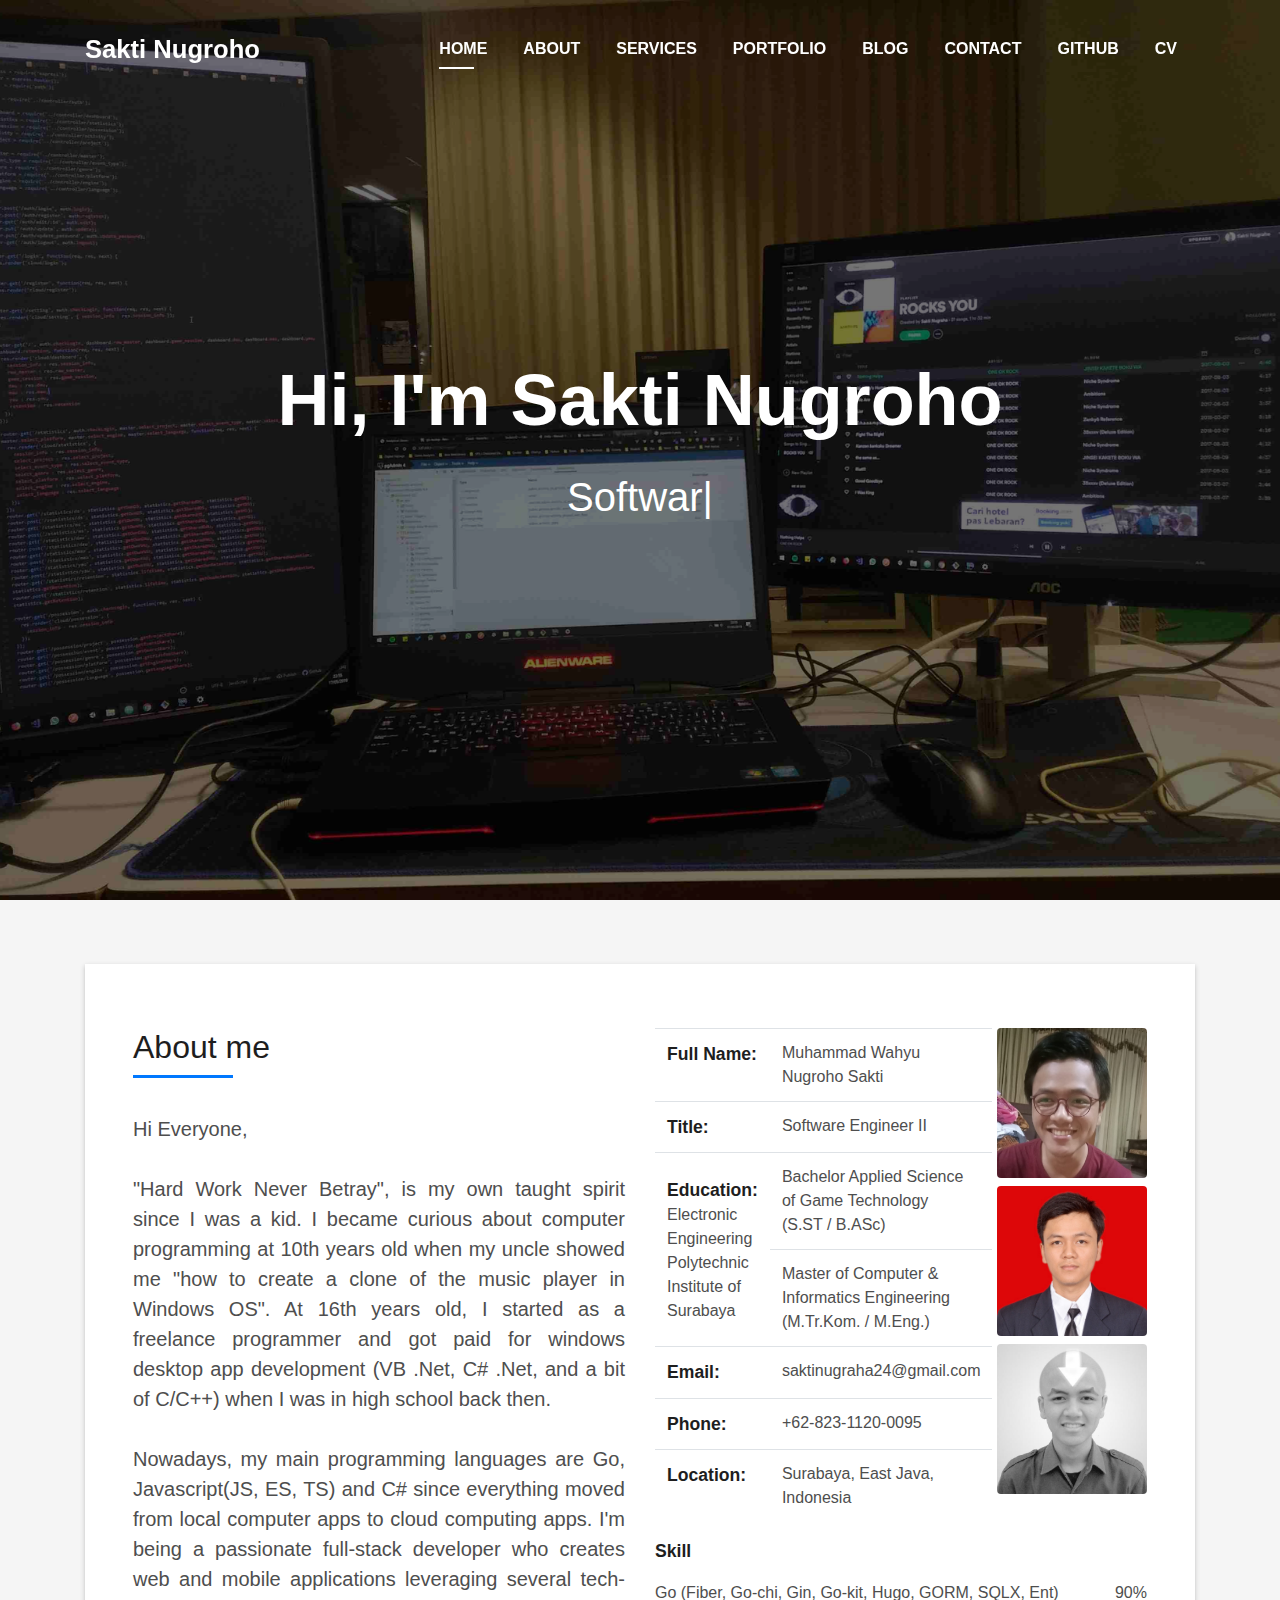
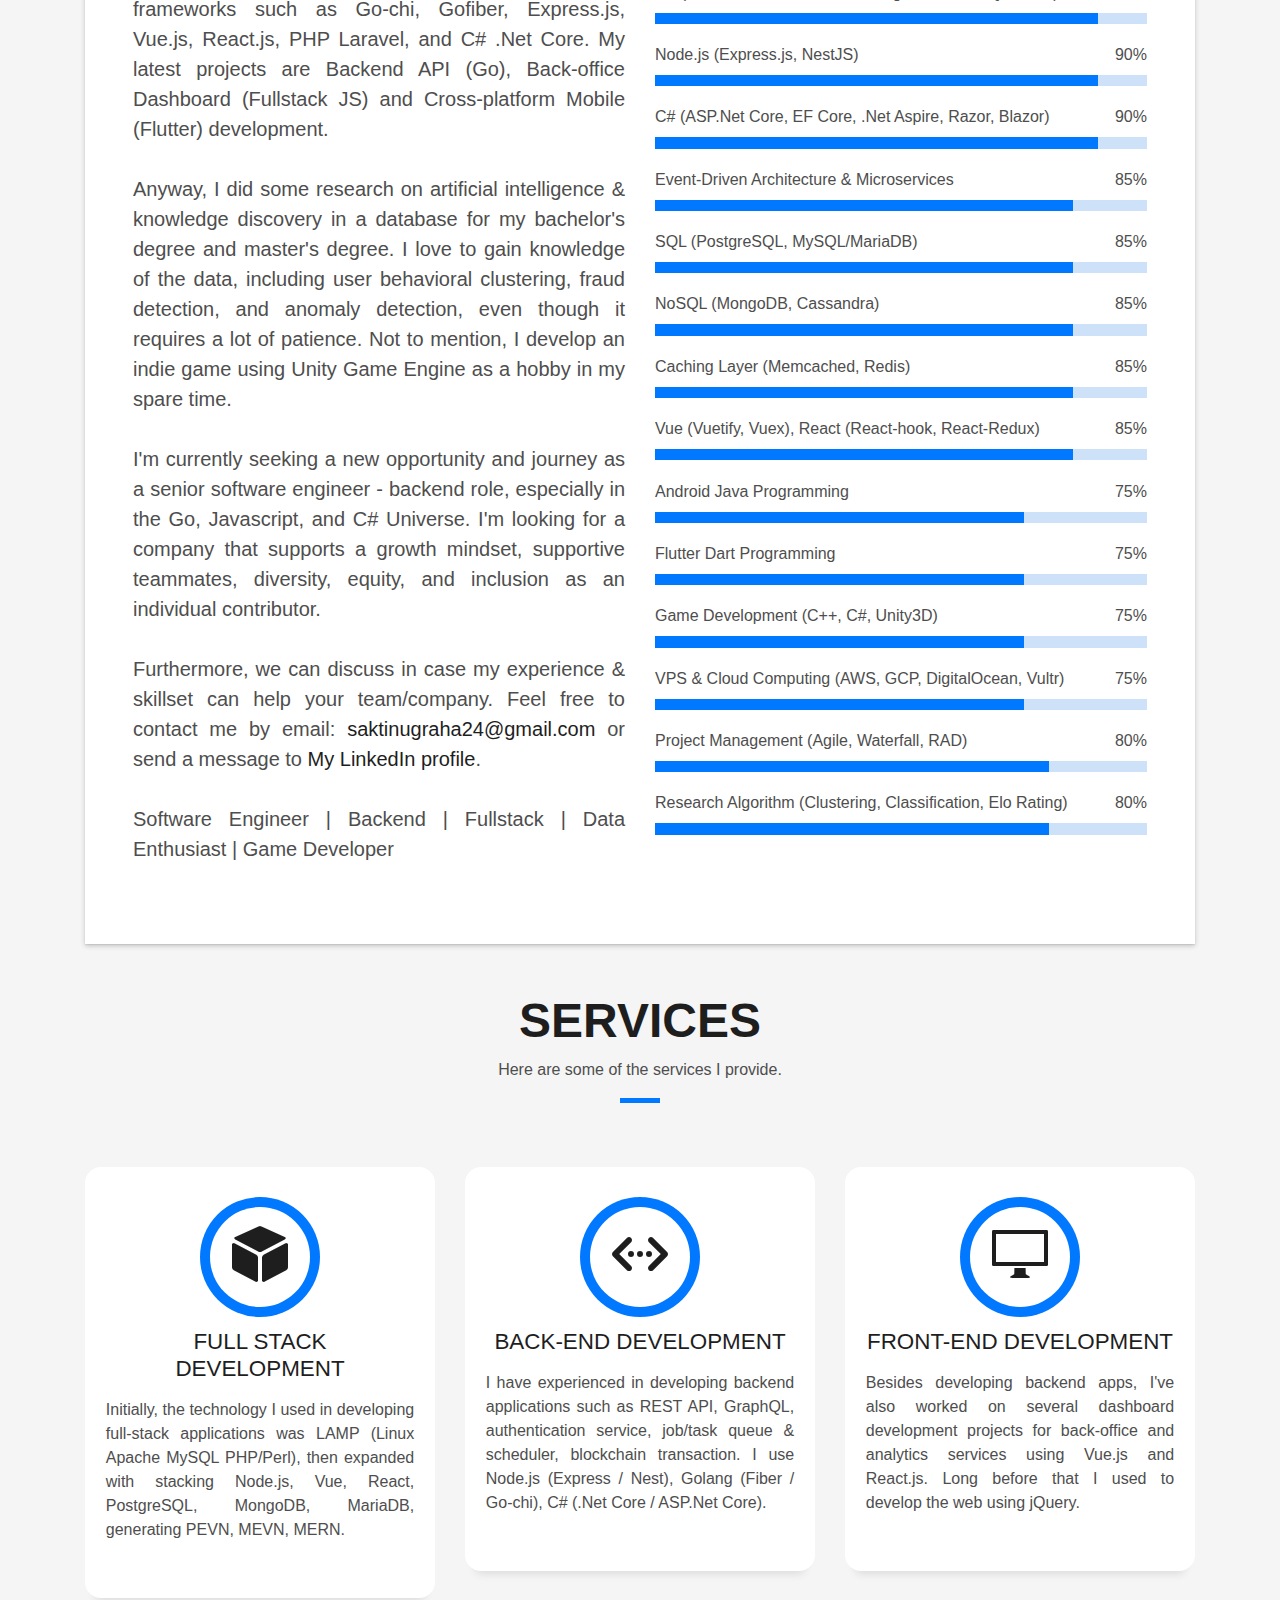
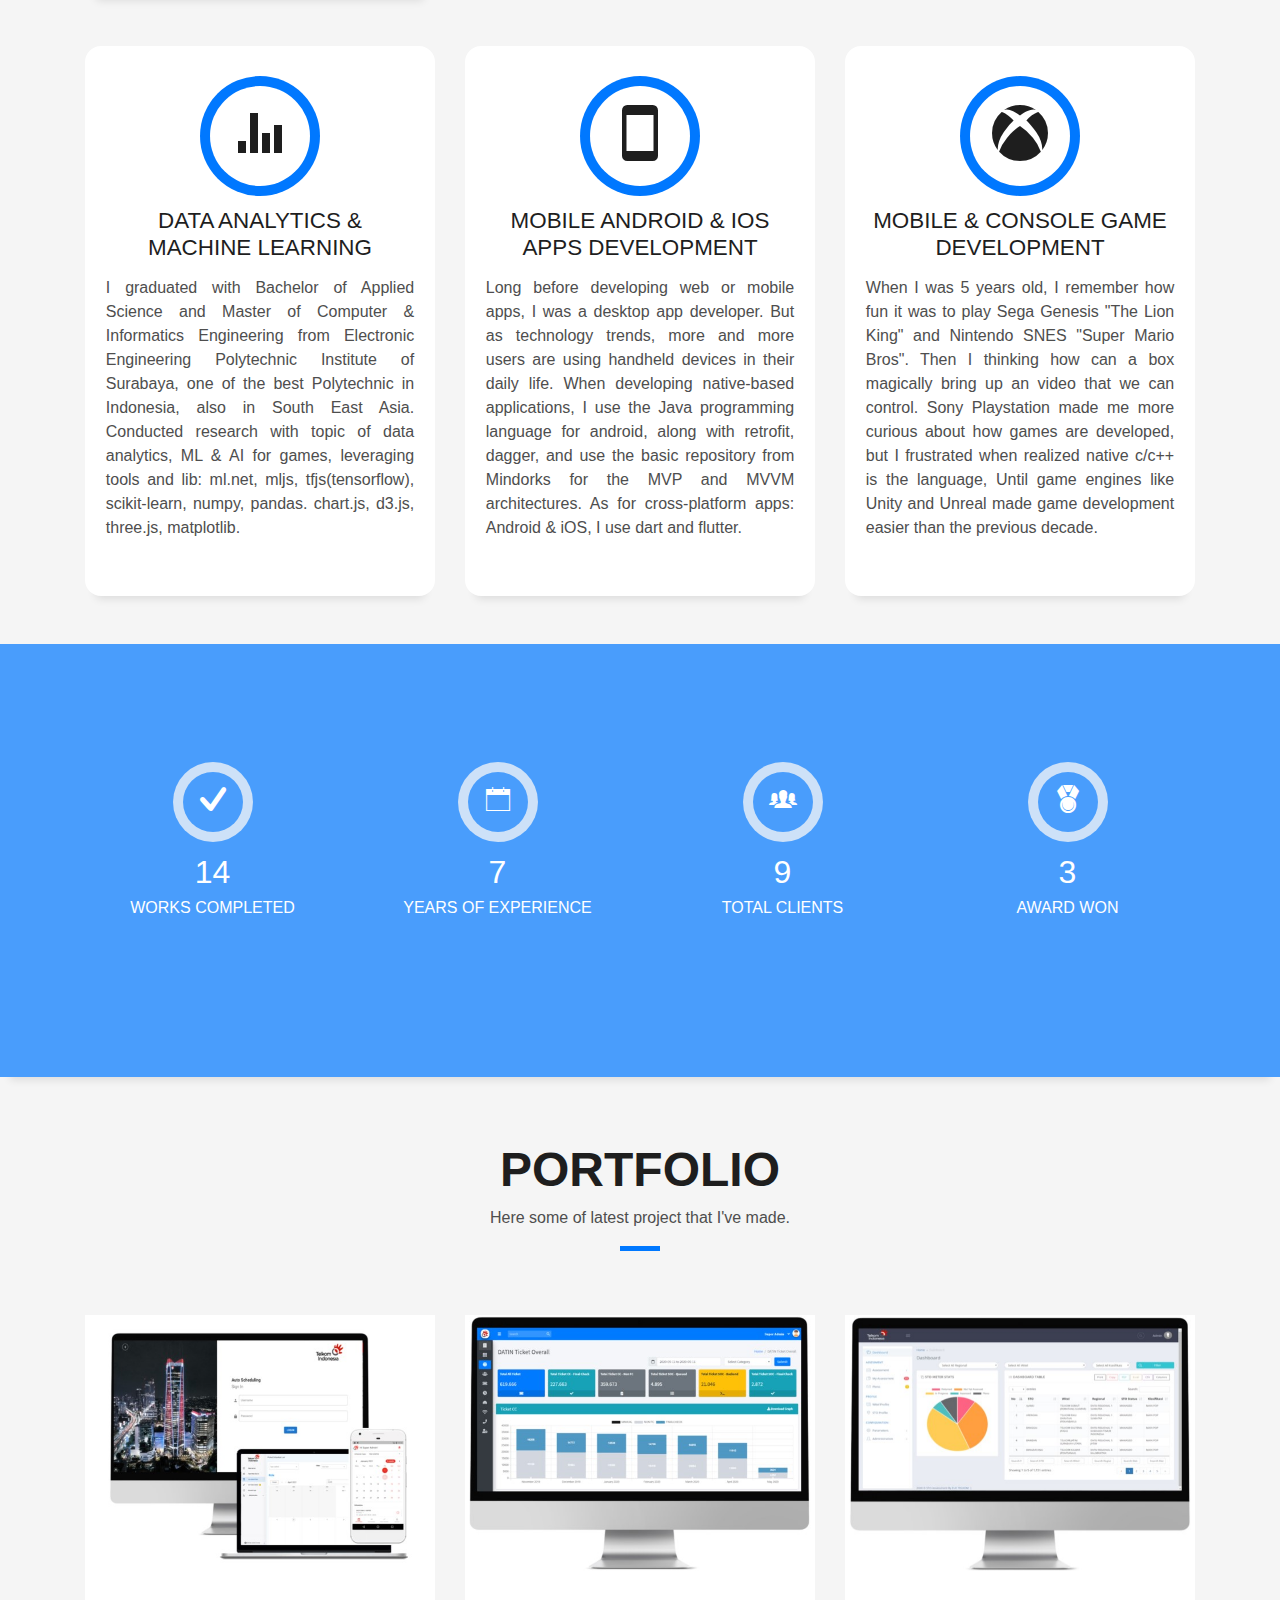
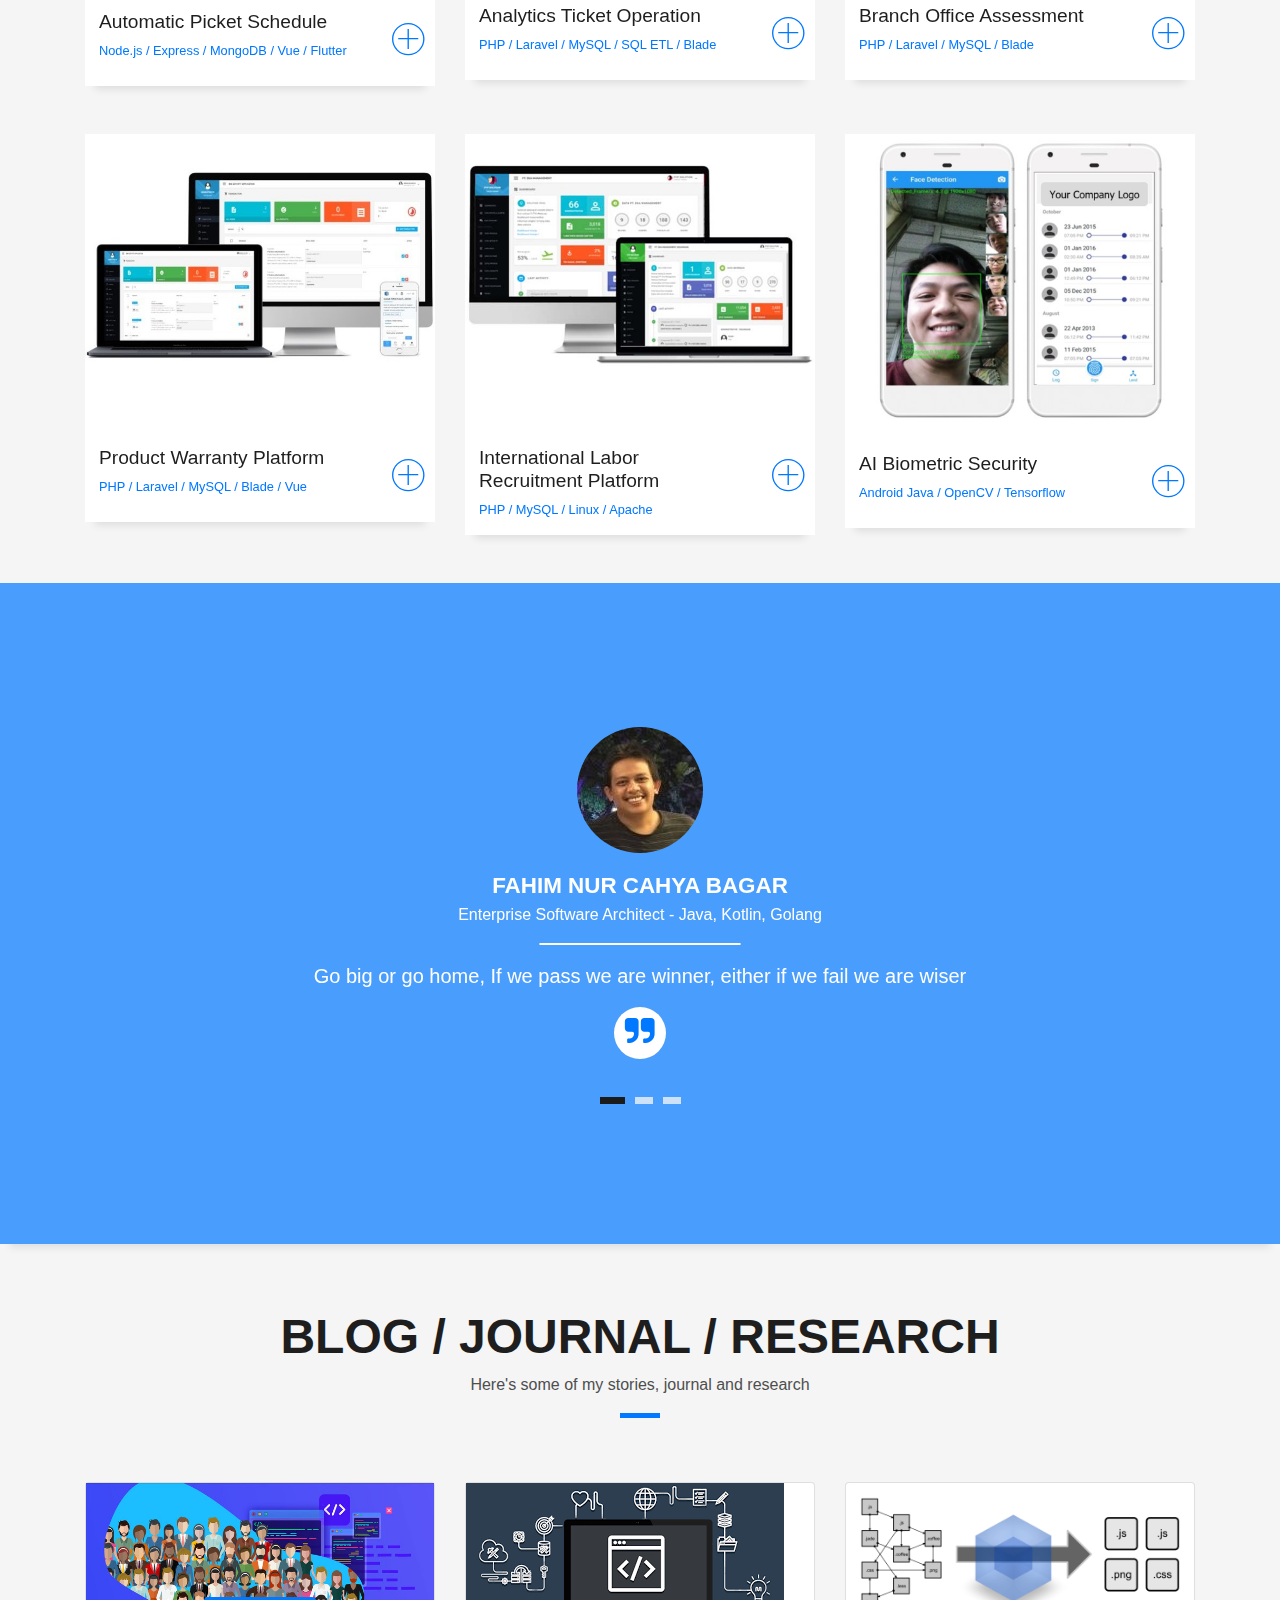
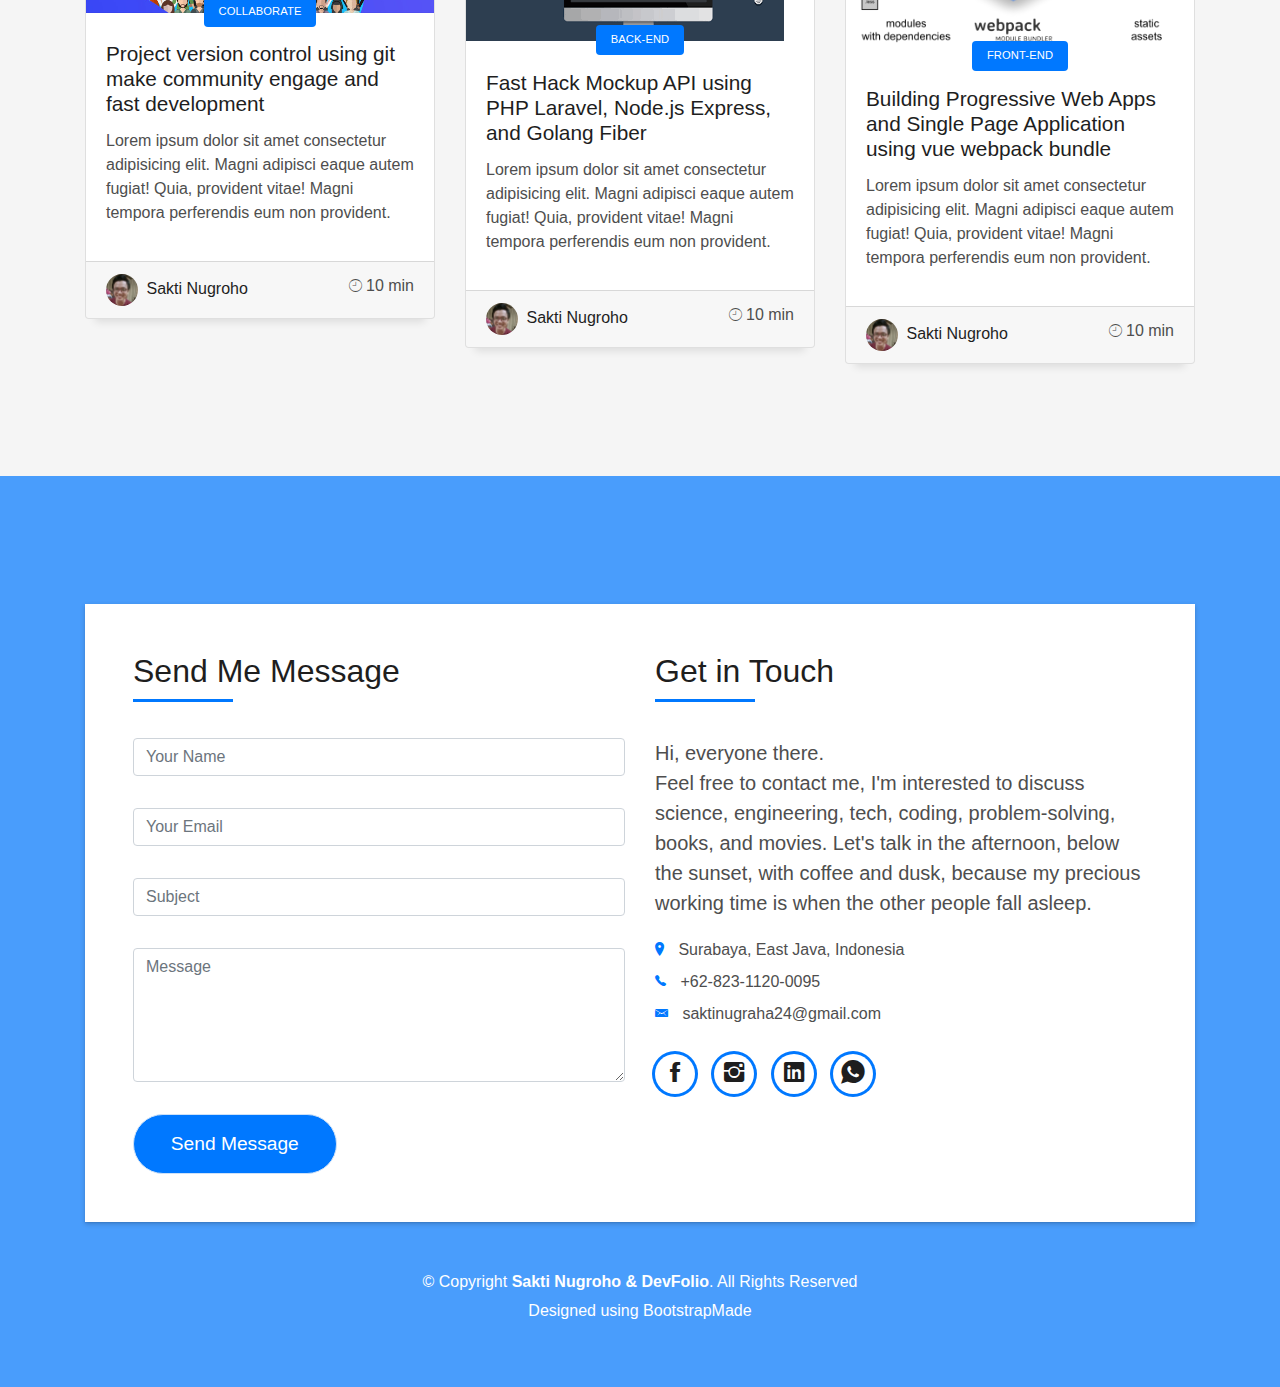
<file: index.html>
<!DOCTYPE html>
<html lang="en">

<head>
  <meta charset="utf-8">
  <title>Muhammad Wahyu Nugroho Sakti</title>
  <meta content="width=device-width, initial-scale=1.0" name="viewport">
  <meta content="Muhammad Wahyu Nugroho Sakti,Sakti Nugroho,Profile,Curriculum Vitae,Portofolio" name="keywords">
  <meta content="Never stop learning,digging,crawling knowledge. hardwork never betray. Save the word until we made better world" name="description">
  <!-- Favicons -->
  <link href="img/favicon.png" rel="icon">
  <link href="img/favicon.png" rel="apple-touch-icon">
  <!-- Bootstrap CSS File -->
  <link href="lib/bootstrap/css/bootstrap.min.css" rel="stylesheet">
  <!-- Libraries CSS Files -->
  <link href="lib/font-awesome/css/font-awesome.min.css" rel="stylesheet">
  <link href="lib/animate/animate.min.css" rel="stylesheet">
  <link href="lib/ionicons/css/ionicons.min.css" rel="stylesheet">
  <link href="lib/owlcarousel/assets/owl.carousel.min.css" rel="stylesheet">
  <link href="lib/lightbox/css/lightbox.min.css" rel="stylesheet">
  <!-- Main Stylesheet File -->
  <link href="css/style.css" rel="stylesheet">
</head>

<body id="page-top">
  <!--/ Nav Star /-->
  <nav class="navbar navbar-b navbar-trans navbar-expand-md fixed-top" id="mainNav">
    <div class="container">
      <a class="navbar-brand js-scroll" href="#page-top">Sakti Nugroho</a>
      <button class="navbar-toggler collapsed" type="button" data-toggle="collapse" data-target="#navbarDefault" aria-controls="navbarDefault" aria-expanded="false" aria-label="Toggle navigation">
        <span></span>
        <span></span>
        <span></span>
      </button>
      <div class="navbar-collapse collapse justify-content-end" id="navbarDefault">
        <ul class="navbar-nav">
          <li class="nav-item">
            <a class="nav-link js-scroll active" href="#home">Home</a>
          </li>
          <li class="nav-item">
            <a class="nav-link js-scroll" href="#about">About</a>
          </li>
          <li class="nav-item">
            <a class="nav-link js-scroll" href="#service">Services</a>
          </li>
          <li class="nav-item">
            <a class="nav-link js-scroll" href="#portfolio">Portfolio</a>
          </li>
          <li class="nav-item">
            <a class="nav-link js-scroll" href="#blog">Blog</a>
          </li>
          <li class="nav-item">
            <a class="nav-link js-scroll" href="#contact">Contact</a>
          </li>
          <li class="nav-item">
            <a class="nav-link js-scroll" href="https://github.com/saktinugraha" target="_blank">GitHub</a>
          </li>
          <li class="nav-item">
            <a class="nav-link js-scroll" href="https://drive.google.com/drive/folders/1RzkgdK1TswT7SZYrfWYEQBtYtw1bDt1o?usp=sharing" target="_blank">CV</a>
          </li>
        </ul>
      </div>
    </div>
  </nav>
  <!--/ Nav End /-->

  <!--/ Intro Skew Star /-->
  <div id="home" class="intro route bg-image" style="background-image: url(img/intro-bg.jpg)">
    <div class="overlay-itro"></div>
    <div class="intro-content display-table">
      <div class="table-cell">
        <div class="container">
          <!--<p class="display-6 color-d">Hello, world!</p>-->
          <h1 class="intro-title mb-4">Hi, I'm Sakti Nugroho</h1>
          <p class="intro-subtitle"><span class="text-slider-items">Software Engineer,Back-end Developer,Full Stack Developer,Front-end Developer,Game Developer,Data Scientist,Future CEO</span><strong class="text-slider"></strong></p>
          <!-- <p class="pt-3"><a class="btn btn-primary btn js-scroll px-4" href="#about" role="button">Learn More</a></p> -->
        </div>
      </div>
    </div>
  </div>
  <!--/ Intro Skew End /-->

  <section id="about" class="about-mf sect-pt4 route">
    <div class="container">
      <div class="row">
        <div class="col-sm-12">
          <div class="box-shadow-full">
            <div class="row">
              <div class="col-md-6">
                <div class="about-me pt-4 pt-md-0">
                  <div class="title-box-2">
                    <h5 class="title-left">
                      About me
                    </h5>
                  </div>
                  <p class="lead" style="text-align: justify;">
                    Hi Everyone,
                    <br><br>"Hard Work Never Betray", is my own taught spirit since I was a kid. 
                    I became curious about computer programming at 10th years old when my uncle showed me "how to create a clone of the music player in Windows OS". 
                    At 16th years old, I started as a freelance programmer and got paid for windows desktop app development (VB .Net, C# .Net, and a bit of C/C++) when I was in high school back then.
                    <br><br> Nowadays, my main programming languages are Go, Javascript(JS, ES, TS) and C# since everything moved from local computer apps to cloud computing apps. 
                    I'm being a passionate full-stack developer who creates web and mobile applications leveraging several tech-frameworks such as Go-chi, Gofiber, Express.js, Vue.js, React.js, PHP Laravel, and C# .Net Core. 
                    My latest projects are Backend API (Go), Back-office Dashboard (Fullstack JS) and Cross-platform Mobile (Flutter) development. 
                    <br><br>Anyway, I did some research on artificial intelligence & knowledge discovery in a database for my bachelor's degree and master's degree. 
                    I love to gain knowledge of the data, including user behavioral clustering, fraud detection, and anomaly detection, even though it requires a lot of patience. 
                    Not to mention, I develop an indie game using Unity Game Engine as a hobby in my spare time.
                    <br><br> I'm currently seeking a new opportunity and journey as a senior software engineer - backend role, especially in the Go, Javascript, and C# Universe. 
                    I'm looking for a company that supports a growth mindset, supportive teammates, diversity, equity, and inclusion as an individual contributor.
                    <br><br> Furthermore, we can discuss in case my experience & skillset can help your team/company. 
                    Feel free to contact me by email: <a href= "mailto: saktinugraha24@gmail.com">saktinugraha24@gmail.com</a> 
                    or send a message to <a href="https://www.linkedin.com/in/muhammad-wahyu-nugroho-sakti/">My LinkedIn profile</a>.
                    <br><br> Software Engineer | Backend | Fullstack | Data Enthusiast | Game Developer
                  </p>
                </div>
              </div>
              <div class="col-md-6">
                <div class="row">
                  <div class="col-sm-6 col-md-7">
                    <div class="about-info">
                      <table class="table">
                        <tr>
                          <td><span class="title-s">Full Name: </span></td>
                          <td><span>Muhammad Wahyu Nugroho Sakti</span></td>
                        </tr>
                        <tr>
                          <td><span class="title-s">Title: </span></td>
                          <td><span>Software Engineer II</span></td>
                        </tr>
                        <tr>
                          <td rowspan="2" style="vertical-align:middle;">
                            <span class="title-s">Education: </span>
                            <span>Electronic Engineering Polytechnic Institute of Surabaya</span>
                          </td>
                          <td><span>Bachelor Applied Science of Game Technology <br> (S.ST / B.ASc)</span></td>
                        </tr>
                        <tr>
                          <td><span>Master of Computer & Informatics Engineering <br> (M.Tr.Kom. / M.Eng.)</span></td>
                        </tr>
                        <tr>
                          <td><span class="title-s">Email: </span></td>
                          <td><span>saktinugraha24@gmail.com</span></td>
                        </tr>
                        <tr>
                          <td><span class="title-s">Phone: </span></td>
                          <td><span>+62-823-1120-0095</span></td>
                        </tr>
                        <tr>
                          <td><span class="title-s">Location: </span></td>
                          <td><span>Surabaya, East Java, Indonesia</span></td>
                        </tr>
                      </table>
                    </div>
                  </div>
                  <div class="col-sm-6 col-md-5">
                    <div class="about-img">
                      <img src="img/profile.jpg" class="img-fluid rounded b-shadow-a mb-2" alt="" style="float: right; max-width: 80%;">
                    </div>
                    <div class="about-img">
                      <img src="img/profile2.jpeg" class="img-fluid rounded b-shadow-a mb-2" alt="" style="float: right; max-width: 80%;">
                    </div>
                    <div class="about-img">
                      <img src="img/profile3.jpeg" class="img-fluid rounded b-shadow-a" alt="" style="float: right; max-width: 80%;">
                    </div>
                  </div>
                </div>
                <div class="skill-mf">
                  <p class="title-s">Skill</p>
                  <span>Go (Fiber,  Go-chi, Gin, Go-kit, Hugo, GORM, SQLX, Ent)</span> <span class="pull-right">90%</span>
                  <div class="progress">
                    <div class="progress-bar" role="progressbar" style="width: 90%;" aria-valuenow="90" aria-valuemin="0" aria-valuemax="100"></div>
                  </div>
                  <span>Node.js (Express.js, NestJS)</span> <span class="pull-right">90%</span>
                  <div class="progress">
                    <div class="progress-bar" role="progressbar" style="width: 90%;" aria-valuenow="90" aria-valuemin="0" aria-valuemax="100"></div>
                  </div>
                  <span>C# (ASP.Net Core, EF Core, .Net Aspire, Razor, Blazor)</span> <span class="pull-right">90%</span>
                  <div class="progress">
                    <div class="progress-bar" role="progressbar" style="width: 90%;" aria-valuenow="90" aria-valuemin="0" aria-valuemax="100"></div>
                  </div>
                  <span>Event-Driven Architecture & Microservices</span> <span class="pull-right">85%</span>
                  <div class="progress">
                    <div class="progress-bar" role="progressbar" style="width: 85%;" aria-valuenow="85" aria-valuemin="0" aria-valuemax="100"></div>
                  </div>
                  <span>SQL (PostgreSQL, MySQL/MariaDB)</span> <span class="pull-right">85%</span>
                  <div class="progress">
                    <div class="progress-bar" role="progressbar" style="width: 85%" aria-valuenow="85" aria-valuemin="0" aria-valuemax="100"></div>
                  </div>
                  <span>NoSQL (MongoDB, Cassandra)</span> <span class="pull-right">85%</span>
                  <div class="progress">
                    <div class="progress-bar" role="progressbar" style="width: 85%" aria-valuenow="85" aria-valuemin="0" aria-valuemax="100"></div>
                  </div>
                  <span>Caching Layer (Memcached, Redis)</span> <span class="pull-right">85%</span>
                  <div class="progress">
                    <div class="progress-bar" role="progressbar" style="width: 85%" aria-valuenow="85" aria-valuemin="0" aria-valuemax="100"></div>
                  </div>
                  <span>Vue (Vuetify, Vuex), React (React-hook, React-Redux)</span> <span class="pull-right">85%</span>
                  <div class="progress">
                    <div class="progress-bar" role="progressbar" style="width: 85%;" aria-valuenow="85" aria-valuemin="0" aria-valuemax="100"></div>
                  </div>
                  <span>Android Java Programming</span> <span class="pull-right">75%</span>
                  <div class="progress">
                    <div class="progress-bar" role="progressbar" style="width: 75%" aria-valuenow="75" aria-valuemin="0" aria-valuemax="100"></div>
                  </div>
                  <span>Flutter Dart Programming</span> <span class="pull-right">75%</span>
                  <div class="progress">
                    <div class="progress-bar" role="progressbar" style="width: 75%" aria-valuenow="75" aria-valuemin="0" aria-valuemax="100"></div>
                  </div>
                  <span>Game Development (C++, C#, Unity3D)</span> <span class="pull-right">75%</span>
                  <div class="progress">
                    <div class="progress-bar" role="progressbar" style="width: 75%" aria-valuenow="75" aria-valuemin="0" aria-valuemax="100"></div>
                  </div>
                  <span>VPS & Cloud Computing (AWS, GCP, DigitalOcean, Vultr)</span> <span class="pull-right">75%</span>
                  <div class="progress">
                    <div class="progress-bar" role="progressbar" style="width: 75%" aria-valuenow="75" aria-valuemin="0" aria-valuemax="100"></div>
                  </div>
                  <span>Project Management (Agile, Waterfall, RAD)</span> <span class="pull-right">80%</span>
                  <div class="progress">
                    <div class="progress-bar" role="progressbar" style="width: 80%" aria-valuenow="80" aria-valuemin="0" aria-valuemax="100"></div>
                  </div>
                  <span>Research Algorithm (Clustering, Classification, Elo Rating)</span> <span class="pull-right">80%</span>
                  <div class="progress">
                    <div class="progress-bar" role="progressbar" style="width: 80%" aria-valuenow="80" aria-valuemin="0" aria-valuemax="100"></div>
                  </div>
                </div>
              </div>

            </div>
          </div>
        </div>
      </div>
    </div>
  </section>

  <!--/ Section Services Star /-->
  <section id="service" class="services-mf route">
    <div class="container">
      <div class="row">
        <div class="col-sm-12">
          <div class="title-box text-center">
            <h3 class="title-a">
              Services
            </h3>
            <p class="subtitle-a">
              Here are some of the services I provide.
            </p>
            <div class="line-mf"></div>
          </div>
        </div>
      </div>
      <div class="row">
        <div class="col-md-4">
          <div class="service-box">
            <div class="service-ico">
              <span class="ico-circle"><i class="ion-cube"></i></span>
            </div>
            <div class="service-content">
              <h2 class="s-title">Full Stack Development</h2>
              <p class="s-description text-justify">
                Initially, the technology I used in developing full-stack applications was LAMP (Linux Apache MySQL PHP/Perl), then expanded with stacking Node.js, Vue, React, PostgreSQL, MongoDB, MariaDB, generating PEVN, MEVN, MERN.
              </p>
            </div>
          </div>
        </div>
        <div class="col-md-4">
          <div class="service-box">
            <div class="service-ico">
              <span class="ico-circle"><i class="ion-code-working"></i></span>
            </div>
            <div class="service-content">
              <h2 class="s-title">Back-end Development</h2>
              <p class="s-description text-justify">
                I have experienced in developing backend applications such as REST API, GraphQL, authentication service, job/task queue & scheduler, blockchain transaction. I use Node.js (Express / Nest), Golang (Fiber / Go-chi), C# (.Net Core / ASP.Net Core).
              </p>
            </div>
          </div>
        </div>
        <div class="col-md-4">
          <div class="service-box">
            <div class="service-ico">
              <span class="ico-circle"><i class="ion-monitor"></i></span>
            </div>
            <div class="service-content">
              <h2 class="s-title">Front-end Development</h2>
              <p class="s-description text-justify">
                Besides developing backend apps, I've also worked on several dashboard development projects for back-office and analytics services using Vue.js and React.js. Long before that I used to develop the web using jQuery.
              </p>
            </div>
          </div>
        </div>
        <div class="col-md-4">
          <div class="service-box">
            <div class="service-ico">
              <span class="ico-circle"><i class="ion-stats-bars"></i></span>
            </div>
            <div class="service-content">
              <h2 class="s-title">Data Analytics & Machine Learning</h2>
              <p class="s-description text-justify">
                I graduated with Bachelor of Applied Science and Master of Computer & Informatics Engineering from Electronic Engineering Polytechnic Institute of Surabaya, one of the best Polytechnic in Indonesia, also in South East Asia.
                Conducted research with topic of data analytics, ML & AI for games, leveraging tools and lib: ml.net, mljs, tfjs(tensorflow), scikit-learn, numpy, pandas. chart.js, d3.js, three.js, matplotlib.
              </p>
            </div>
          </div>
        </div>
        <div class="col-md-4">
          <div class="service-box">
            <div class="service-ico">
              <span class="ico-circle"><i class="ion-android-phone-portrait"></i></span>
            </div>
            <div class="service-content">
              <h2 class="s-title">Mobile Android & iOS Apps Development</h2>
              <p class="s-description text-justify">
                Long before developing web or mobile apps, I was a desktop app developer. But as technology trends, more and more users are using handheld devices in their daily life. When developing native-based applications, I use the Java programming language for
                android, along with retrofit, dagger, and use the basic repository from Mindorks for the MVP and MVVM architectures. As for cross-platform apps: Android & iOS, I use dart and flutter.
              </p>
            </div>
          </div>
        </div>
        <div class="col-md-4">
          <div class="service-box">
            <div class="service-ico">
              <span class="ico-circle"><i class="ion-xbox"></i></span>
            </div>
            <div class="service-content">
              <h2 class="s-title">Mobile & Console Game Development</h2>
              <p class="s-description text-justify">
                When I was 5 years old, I remember how fun it was to play Sega Genesis "The Lion King" and Nintendo SNES "Super Mario Bros". Then I thinking how can a box magically bring up an video that we can control. Sony Playstation made me more curious about how
                games are developed, but I frustrated when realized native c/c++ is the language, Until game engines like Unity and Unreal made game development easier than the previous decade.
              </p>
            </div>
          </div>
        </div>
      </div>
    </div>
  </section>
  <!--/ Section Services End /-->

  <div class="section-counter paralax-mf bg-image" style="background-image: url(img/counter-bg.jpg)">
    <div class="overlay-mf"></div>
    <div class="container">
      <div class="row">
        <div class="col-sm-3 col-lg-3">
          <div class="counter-box">
            <div class="counter-ico">
              <span class="ico-circle"><i class="ion-checkmark-round"></i></span>
            </div>
            <div class="counter-num">
              <p class="counter">14</p>
              <span class="counter-text">WORKS COMPLETED</span>
            </div>
          </div>
        </div>
        <div class="col-sm-3 col-lg-3">
          <div class="counter-box pt-4 pt-md-0">
            <div class="counter-ico">
              <span class="ico-circle"><i class="ion-ios-calendar-outline"></i></span>
            </div>
            <div class="counter-num">
              <p class="counter">7</p>
              <span class="counter-text">YEARS OF EXPERIENCE</span>
            </div>
          </div>
        </div>
        <div class="col-sm-3 col-lg-3">
          <div class="counter-box pt-4 pt-md-0">
            <div class="counter-ico">
              <span class="ico-circle"><i class="ion-ios-people"></i></span>
            </div>
            <div class="counter-num">
              <p class="counter">9</p>
              <span class="counter-text">TOTAL CLIENTS</span>
            </div>
          </div>
        </div>
        <div class="col-sm-3 col-lg-3">
          <div class="counter-box pt-4 pt-md-0">
            <div class="counter-ico">
              <span class="ico-circle"><i class="ion-ribbon-a"></i></span>
            </div>
            <div class="counter-num">
              <p class="counter">3</p>
              <span class="counter-text">AWARD WON</span>
            </div>
          </div>
        </div>
      </div>
    </div>
  </div>

  <!--/ Section Portfolio Star /-->
  <section id="portfolio" class="portfolio-mf sect-pt4 route">
    <div class="container">
      <div class="row">
        <div class="col-sm-12">
          <div class="title-box text-center">
            <h3 class="title-a">
              Portfolio
            </h3>
            <p class="subtitle-a">
              Here some of latest project that I've made.
            </p>
            <div class="line-mf"></div>
          </div>
        </div>
      </div>
      <div class="row">
        <div class="col-md-4">
          <div class="work-box">
            <a href="img/work-1.jpg" data-lightbox="gallery-mf">
              <div class="work-img">
                <img src="img/work-1.jpg" alt="" class="img-fluid">
              </div>
              <div class="work-content">
                <div class="row">
                  <div class="col-sm-10">
                    <h2 class="w-title">Automatic Picket Schedule</h2>
                    <div class="w-more">
                      <span class="w-ctegory">Node.js / Express / MongoDB / Vue / Flutter</span>
                    </div>
                  </div>
                  <div class="col-sm-2">
                    <div class="w-like">
                      <span class="ion-ios-plus-outline"></span>
                    </div>
                  </div>
                </div>
              </div>
            </a>
          </div>
        </div>
        <div class="col-md-4">
          <div class="work-box">
            <a href="img/work-2.jpg" data-lightbox="gallery-mf">
              <div class="work-img">
                <img src="img/work-2.jpg" alt="" class="img-fluid">
              </div>
              <div class="work-content">
                <div class="row">
                  <div class="col-sm-10">
                    <h2 class="w-title">Analytics Ticket Operation</h2>
                    <div class="w-more">
                      <span class="w-ctegory">PHP / Laravel / MySQL / SQL ETL / Blade</span>
                    </div>
                  </div>
                  <div class="col-sm-2">
                    <div class="w-like">
                      <span class="ion-ios-plus-outline"></span>
                    </div>
                  </div>
                </div>
              </div>
            </a>
          </div>
        </div>
        <div class="col-md-4">
          <div class="work-box">
            <a href="img/work-3.jpg" data-lightbox="gallery-mf">
              <div class="work-img">
                <img src="img/work-3.jpg" alt="" class="img-fluid">
              </div>
              <div class="work-content">
                <div class="row">
                  <div class="col-sm-10">
                    <h2 class="w-title">Branch Office Assessment</h2>
                    <div class="w-more">
                      <span class="w-ctegory">PHP / Laravel / MySQL / Blade</span>
                    </div>
                  </div>
                  <div class="col-sm-2">
                    <div class="w-like">
                      <span class="ion-ios-plus-outline"></span>
                    </div>
                  </div>
                </div>
              </div>
            </a>
          </div>
        </div>
        <div class="col-md-4">
          <div class="work-box">
            <a href="img/work-4.jpg" data-lightbox="gallery-mf">
              <div class="work-img">
                <img src="img/work-4.jpg" alt="" class="img-fluid">
              </div>
              <div class="work-content">
                <div class="row">
                  <div class="col-sm-10">
                    <h2 class="w-title">Product Warranty Platform</h2>
                    <div class="w-more">
                      <span class="w-ctegory">PHP / Laravel / MySQL / Blade / Vue</span>
                    </div>
                  </div>
                  <div class="col-sm-2">
                    <div class="w-like">
                      <span class="ion-ios-plus-outline"></span>
                    </div>
                  </div>
                </div>
              </div>
            </a>
          </div>
        </div>
        <div class="col-md-4">
          <div class="work-box">
            <a href="img/work-5.jpg" data-lightbox="gallery-mf">
              <div class="work-img">
                <img src="img/work-5.jpg" alt="" class="img-fluid">
              </div>
              <div class="work-content">
                <div class="row">
                  <div class="col-sm-8">
                    <h2 class="w-title">International Labor Recruitment Platform</h2>
                    <div class="w-more">
                      <span class="w-ctegory">PHP / MySQL / Linux / Apache</span>
                    </div>
                  </div>
                  <div class="col-sm-4">
                    <div class="w-like">
                      <span class="ion-ios-plus-outline"></span>
                    </div>
                  </div>
                </div>
              </div>
            </a>
          </div>
        </div>
        <div class="col-md-4">
          <div class="work-box">
            <a href="img/work-6.jpg" data-lightbox="gallery-mf">
              <div class="work-img">
                <img src="img/work-6.jpg" alt="" class="img-fluid">
              </div>
              <div class="work-content">
                <div class="row">
                  <div class="col-sm-8">
                    <h2 class="w-title">AI Biometric Security</h2>
                    <div class="w-more">
                      <span class="w-ctegory">Android Java / OpenCV / Tensorflow </span>
                    </div>
                  </div>
                  <div class="col-sm-4">
                    <div class="w-like">
                      <span class="ion-ios-plus-outline"></span>
                    </div>
                  </div>
                </div>
              </div>
            </a>
          </div>
        </div>

      </div>
    </div>
  </section>
  <!--/ Section Portfolio End /-->

  <!--/ Section Testimonials Star /-->
  <div class="testimonials paralax-mf bg-image" style="background-image: url(img/overlay-bg.jpg)">
    <div class="overlay-mf"></div>
    <div class="container">
      <div class="row">
        <div class="col-md-12">
          <div id="testimonial-mf" class="owl-carousel owl-theme">
            <div class="testimonial-box">
              <div class="author-test">
                <img src="img/profile-1-fahim-bagar.jpg" alt="" class="rounded-circle b-shadow-a">
                <span class="author" style="margin-bottom:0px;">Fahim Nur Cahya Bagar</span>
                <span>Enterprise Software Architect - Java, Kotlin, Golang</span>
                <hr style="width: 200px; border: 1.5px solid white; border-radius:5px;">
              </div>
              <div class="content-test">
                <p class="description lead">
                  Go big or go home, If we pass we are winner, either if we fail we are wiser
                </p>
                <span class="comit"><i class="fa fa-quote-right"></i></span>
              </div>
            </div>
            <div class="testimonial-box">
              <div class="author-test">
                <img src="img/profile-2-bayu-satrian.jpg" alt="" class="rounded-circle b-shadow-a">
                <span class="author">Bayu Dwiyan Satria</span>
                <span>DevOps Orchestrator - Kubernetes, Docker, CI/CD</span>
                <hr style="width: 200px; border: 1.5px solid white; border-radius:5px;">
              </div>
              <div class="content-test">
                <p class="description lead">
                  kubectl delete deploy -n kube-system --all :D
                </p>
                <span class="comit"><i class="fa fa-quote-right"></i></span>
              </div>
            </div>
            <div class="testimonial-box">
              <div class="author-test">
                <img src="img/profile-3-aji-ainul.jpg" alt="" class="rounded-circle b-shadow-a">
                <span class="author">Aji Ainul Hakim</span>
                <span>Full-stack Web Developer - PHP Laravel Specialist</span>
                <hr style="width: 200px; border: 1.5px solid white; border-radius:5px;">
              </div>
              <div class="content-test">
                <p class="description lead">
                  Busy Building Rocket
                </p>
                <span class="comit"><i class="fa fa-quote-right"></i></span>
              </div>
            </div>
          </div>
        </div>
      </div>
    </div>
  </div>

  <!--/ Section Blog Star /-->
  <section id="blog" class="blog-mf sect-pt4 route">
    <div class="container">
      <div class="row">
        <div class="col-sm-12">
          <div class="title-box text-center">
            <h3 class="title-a">
              Blog / Journal / Research
            </h3>
            <p class="subtitle-a">
              Here's some of my stories, journal and research
            </p>
            <div class="line-mf"></div>
          </div>
        </div>
      </div>
      <div class="row">
        <div class="col-md-4">
          <div class="card card-blog">
            <div class="card-img">
              <a href="blog.html"><img src="img/developer-community.jpg" alt="" class="img-fluid"></a>
            </div>
            <div class="card-body">
              <div class="card-category-box">
                <div class="card-category">
                  <h6 class="category">Collaborate</h6>
                </div>
              </div>
              <h3 class="card-title"><a href="blog.html">Project version control using git make community engage and fast development</a></h3>
              <p class="card-description">
                Lorem ipsum dolor sit amet consectetur adipisicing elit. Magni adipisci eaque autem fugiat! Quia, provident vitae! Magni tempora perferendis eum non provident.
              </p>
            </div>
            <div class="card-footer">
              <div class="post-author">
                <a href="#">
                  <img src="img/profile.jpg" alt="" class="avatar rounded-circle">
                  <span class="author">Sakti Nugroho</span>
                </a>
              </div>
              <div class="post-date">
                <span class="ion-ios-clock-outline"></span> 10 min
              </div>
            </div>
          </div>
        </div>
        <div class="col-md-4">
          <div class="card card-blog">
            <div class="card-img">
              <a href="blog.html"><img src="img/backend.jpg" alt="" class="img-fluid"></a>
            </div>
            <div class="card-body">
              <div class="card-category-box">
                <div class="card-category">
                  <h6 class="category">Back-end</h6>
                </div>
              </div>
              <h3 class="card-title"><a href="blog.html">Fast Hack Mockup API using PHP Laravel, Node.js Express, and Golang Fiber</a></h3>
              <p class="card-description">
                Lorem ipsum dolor sit amet consectetur adipisicing elit. Magni adipisci eaque autem fugiat! Quia, provident vitae! Magni tempora perferendis eum non provident.
              </p>
            </div>
            <div class="card-footer">
              <div class="post-author">
                <a href="#">
                  <img src="img/profile.jpg" alt="" class="avatar rounded-circle">
                  <span class="author">Sakti Nugroho</span>
                </a>
              </div>
              <div class="post-date">
                <span class="ion-ios-clock-outline"></span> 10 min
              </div>
            </div>
          </div>
        </div>
        <div class="col-md-4">
          <div class="card card-blog">
            <div class="card-img">
              <a href="blog.html"><img src="img/webpack.jpg" alt="" class="img-fluid"></a>
            </div>
            <div class="card-body">
              <div class="card-category-box">
                <div class="card-category">
                  <h6 class="category">Front-end</h6>
                </div>
              </div>
              <h3 class="card-title"><a href="blog.html">Building Progressive Web Apps and Single Page Application using vue webpack bundle</a></h3>
              <p class="card-description">
                Lorem ipsum dolor sit amet consectetur adipisicing elit. Magni adipisci eaque autem fugiat! Quia, provident vitae! Magni tempora perferendis eum non provident.
              </p>
            </div>
            <div class="card-footer">
              <div class="post-author">
                <a href="#">
                  <img src="img/profile.jpg" alt="" class="avatar rounded-circle">
                  <span class="author">Sakti Nugroho</span>
                </a>
              </div>
              <div class="post-date">
                <span class="ion-ios-clock-outline"></span> 10 min
              </div>
            </div>
          </div>
        </div>
      </div>
    </div>
  </section>
  <!--/ Section Blog End /-->

  <!--/ Section Contact-Footer Star /-->
  <section class="paralax-mf footer-paralax bg-image sect-mt4 route" style="background-image: url(img/overlay-bg.jpg)">
    <div class="overlay-mf"></div>
    <div class="container">
      <div class="row">
        <div class="col-sm-12">
          <div class="contact-mf">
            <div id="contact" class="box-shadow-full">
              <div class="row">
                <div class="col-md-6">
                  <div class="title-box-2">
                    <h5 class="title-left">
                      Send Me Message
                    </h5>
                  </div>
                  <div>
                    <form action="#" method="post" role="form" class="contactForm">
                      <div id="sendmessage">Your message has been sent. Thank you!</div>
                      <div id="errormessage"></div>
                      <div class="row">
                        <div class="col-md-12 mb-3">
                          <div class="form-group">
                            <input type="text" name="name" class="form-control" id="name" placeholder="Your Name" data-rule="minlen:4" data-msg="Please enter at least 4 chars" />
                            <div class="validation"></div>
                          </div>
                        </div>
                        <div class="col-md-12 mb-3">
                          <div class="form-group">
                            <input type="email" class="form-control" name="email" id="email" placeholder="Your Email" data-rule="email" data-msg="Please enter a valid email" />
                            <div class="validation"></div>
                          </div>
                        </div>
                        <div class="col-md-12 mb-3">
                          <div class="form-group">
                            <input type="text" class="form-control" name="subject" id="subject" placeholder="Subject" data-rule="minlen:4" data-msg="Please enter at least 8 chars of subject" />
                            <div class="validation"></div>
                          </div>
                        </div>
                        <div class="col-md-12 mb-3">
                          <div class="form-group">
                            <textarea class="form-control" name="message" rows="5" data-rule="required" data-msg="Please write something for us" placeholder="Message"></textarea>
                            <div class="validation"></div>
                          </div>
                        </div>
                        <div class="col-md-12">
                          <button type="submit" class="button button-a button-big button-rouded">Send Message</button>
                        </div>
                      </div>
                    </form>
                  </div>
                </div>
                <div class="col-md-6">
                  <div class="title-box-2 pt-4 pt-md-0">
                    <h5 class="title-left">
                      Get in Touch
                    </h5>
                  </div>
                  <div class="more-info">
                    <p class="lead">
                      Hi, everyone there. <br/> 
                      Feel free to contact me, I'm interested to discuss science, engineering, tech, coding, problem-solving, books, and movies. 
                      Let's talk in the afternoon, below the sunset, with coffee and dusk, because my precious working time is when the other people fall asleep.
                    </p>
                    <ul class="list-ico">
                      <li><span class="ion-ios-location"></span> Surabaya, East Java, Indonesia</li>
                      <li><span class="ion-ios-telephone"></span> +62-823-1120-0095</li>
                      <li><span class="ion-email"></span> saktinugraha24@gmail.com</li>
                    </ul>
                  </div>
                  <div class="socials">
                    <ul>
                      <li><a href="https://www.facebook.com/sakti.nugrahaa" target="_blank"><span class="ico-circle"><i class="ion-social-facebook"></i></span></a></li>
                      <li><a href="https://www.instagram.com/saktinugrahaa/" target="_blank"><span class="ico-circle"><i class="ion-social-instagram"></i></span></a></li>
                      <li><a href="https://www.linkedin.com/in/muhammad-wahyu-nugroho-sakti/" target="_blank"><span class="ico-circle"><i class="ion-social-linkedin"></i></span></a></li>
                      <li><a href="https://wa.me/6282311200095" target="_blank"><span class="ico-circle"><i class="ion-social-whatsapp"></i></span></a></li>
                    </ul>
                  </div>
                </div>
              </div>
            </div>
          </div>
        </div>
      </div>
    </div>
    <footer>
      <div class="container">
        <div class="row">
          <div class="col-sm-12">
            <div class="copyright-box">
              <p class="copyright">&copy; Copyright <strong>Sakti Nugroho & DevFolio</strong>. All Rights Reserved</p>
              <div class="credits">
                Designed using <a href="https://bootstrapmade.com/">BootstrapMade</a>
              </div>
            </div>
          </div>
        </div>
      </div>
    </footer>
  </section>
  <!--/ Section Contact-footer End /-->

  <a href="#" class="back-to-top"><i class="fa fa-chevron-up"></i></a>
  <div id="preloader"></div>

  <!-- JavaScript Libraries -->
  <script src="lib/jquery/jquery.min.js"></script>
  <script src="lib/jquery/jquery-migrate.min.js"></script>
  <script src="lib/popper/popper.min.js"></script>
  <script src="lib/bootstrap/js/bootstrap.min.js"></script>
  <script src="lib/easing/easing.min.js"></script>
  <script src="lib/counterup/jquery.waypoints.min.js"></script>
  <script src="lib/counterup/jquery.counterup.js"></script>
  <script src="lib/owlcarousel/owl.carousel.min.js"></script>
  <script src="lib/lightbox/js/lightbox.min.js"></script>
  <script src="lib/typed/typed.min.js"></script>
  <!-- Contact Form JavaScript File -->
  <script src="contactform/contactform.js"></script>

  <!-- Template Main Javascript File -->
  <script src="js/main.js"></script>

</body>

</html>
</file>
<file: css/style.css>
/*
  Theme Name: DevFolio
  Theme URL: https://bootstrapmade.com/devfolio-bootstrap-portfolio-html-template/
  Author: BootstrapMade.com
  License: https://bootstrapmade.com/license/
*/

/*======================================
//--//-->   STYLES GENERALES
======================================*/

body {
  background-color: #f5f5f5;
  color: #4e4e4e;
}

h1,
h2,
h3,
h4,
h5,
h6 {
  color: #1e1e1e;
}

a {
  color: #1e1e1e;
  transition: all 0.5s ease-in-out;
}

a:hover {
  color: #0078ff;
  text-decoration: none;
  transition: all 0.5s ease-in-out;
}

.p-r {
  position: relative;
}

.color-a {
  color: #0078ff;
}

.color-d {
  color: #f5f5f5;
}

.color-text-a {
  color: #4e4e4e;
}

.box-shadow,
.paralax-mf,
.service-box,
.work-box,
.card-blog {
  box-shadow: 0 13px 8px -10px rgba(0, 0, 0, 0.1);
}

.box-shadow-a,
.button:hover {
  box-shadow: 0 0 0 4px #cde1f8;
}

.display-5 {
  font-size: 2.5rem;
  font-weight: 300;
  line-height: 1.1;
}

.display-6 {
  font-size: 2rem;
  font-weight: 300;
  line-height: 1.1;
}

.avatar {
  width: 32px;
  height: 32px;
  margin-right: 4px;
  overflow: hidden;
}

.bg-image {
  background-repeat: no-repeat;
  background-attachment: fixed;
  background-size: cover;
  background-position: center center;
}

.overlay-mf {
  background-color: #0078ff;
}

.overlay-mf {
  position: absolute;
  top: 0;
  left: 0px;
  padding: 0;
  height: 100%;
  width: 100%;
  opacity: .7;
}

.paralax-mf {
  position: relative;
  padding: 8rem 0;
}

.display-table {
  width: 100%;
  height: 100%;
  display: table;
}

.table-cell {
  display: table-cell;
  vertical-align: middle;
}

/*--/ Sections /--*/

.sect-4 {
  padding: 4rem 0;
}

.sect-pt4 {
  padding-top: 4rem;
}

.sect-mt4 {
  margin-top: 4rem;
}

/*--/ Title s /--*/

.title-s {
  font-weight: 600;
  color: #1e1e1e;
  font-size: 1.1rem;
}

/*--/ Title A /--*/

.title-box {
  margin-bottom: 4rem;
}

.title-a {
  font-size: 3rem;
  font-weight: bold;
  text-transform: uppercase;
}

.subtitle-a {
  color: #4e4e4e;
}

.line-mf {
  width: 40px;
  height: 5px;
  background-color: #0078ff;
  margin: 0 auto;
}

/*--/ Title Left /--*/

.title-box-2 {
  margin-bottom: 3rem;
}

.title-left {
  font-size: 2rem;
  position: relative;
}

.title-left:before {
  content: '';
  position: absolute;
  height: 3px;
  background-color: #0078ff;
  width: 100px;
  bottom: -12px;
}

/*------/ Box /------*/

.box-pl2 {
  padding-left: 2rem;
}

.box-shadow-full {
  padding: 3rem 1.25rem;
  position: relative;
  background-color: #fff;
  margin-bottom: 3rem;
  z-index: 2;
  box-shadow: 0 1px 1px 0 rgba(0, 0, 0, 0.06), 0 2px 5px 0 rgba(0, 0, 0, 0.2);
}

/*------/ Socials /------*/

.socials {
  padding: 1.5rem 0;
}

.socials ul li {
  display: inline-block;
}

.socials .ico-circle {
  height: 40px;
  width: 40px;
  font-size: 1.7rem;
  border-radius: 50%;
  line-height: 1.4;
  margin: 0 15px 0 0;
  box-shadow: 0 0 0 3px #0078ff;
  transition: all 500ms ease;
}

.socials .ico-circle:hover {
  background-color: #0078ff;
  color: #fff;
  box-shadow: 0 0 0 3px #cde1f8;
  transition: all 500ms ease;
}

/*------/ Ul resect /------*/

.ul-resect,
.socials ul,
.list-ico,
.blog-wrapper .post-meta ul,
.box-comments .list-comments,
.widget-sidebar .list-sidebar,
.widget-tags ul {
  list-style: none;
  padding-left: 0;
  margin-bottom: 0;
}

.list-ico {
  line-height: 2;
}

.list-ico span {
  color: #0078ff;
  margin-right: 10px;
}

/*------/ Ico Circle /------*/

.ico-circle {
  height: 100px;
  width: 100px;
  font-size: 2rem;
  border-radius: 50%;
  line-height: 1.55;
  margin: 0 auto;
  text-align: center;
  box-shadow: 0 0 0 10px #0078ff;
  display: block;
}

/*------/ Owl Carousel /------*/

.owl-theme .owl-dots {
  text-align: center;
  margin-top: 18px;
}

.owl-theme .owl-dots .owl-dot {
  display: inline-block;
}

.owl-theme .owl-dots .owl-dot span {
  width: 18px;
  height: 7px;
  margin: 5px 5px;
  background: #cde1f8;
  border: 0px solid #cde1f8;
  display: block;
  transition: all 0.6s ease-in-out;
  cursor: pointer;
}

.owl-theme .owl-dots .owl-dot:hover span {
  background-color: #cde1f8;
}

.owl-theme .owl-dots .owl-dot.active span {
  background-color: #1B1B1B;
  width: 25px;
}

/*--/ Scrolltop s /--*/

.scrolltop-mf {
  position: relative;
  display: none;
}

.scrolltop-mf span {
  z-index: 999;
  position: fixed;
  width: 42px;
  height: 42px;
  background-color: #0078ff;
  opacity: .7;
  font-size: 1.6rem;
  line-height: 1.5;
  text-align: center;
  color: #fff;
  top: auto;
  left: auto;
  right: 30px;
  bottom: 50px;
  cursor: pointer;
  border-radius: 50%;
}

/* Back to top button */

.back-to-top {
  position: fixed;
  display: none;
  background: #0078ff;
  color: #fff;
  width: 44px;
  height: 44px;
  text-align: center;
  line-height: 1;
  font-size: 16px;
  border-radius: 50%;
  right: 15px;
  bottom: 15px;
  transition: background 0.5s;
  z-index: 11;
}

.back-to-top i {
  padding-top: 12px;
  color: #fff;
}

/* Prelaoder */

#preloader {
  position: fixed;
  top: 0;
  left: 0;
  right: 0;
  bottom: 0;
  z-index: 9999;
  overflow: hidden;
  background: #fff;
}

#preloader:before {
  content: "";
  position: fixed;
  top: calc(50% - 30px);
  left: calc(50% - 30px);
  border: 6px solid #f2f2f2;
  border-top: 6px solid #0078ff;
  border-radius: 50%;
  width: 60px;
  height: 60px;
  -webkit-animation: animate-preloader 1s linear infinite;
  animation: animate-preloader 1s linear infinite;
}

@-webkit-keyframes animate-preloader {
  0% {
    -webkit-transform: rotate(0deg);
    transform: rotate(0deg);
  }

  100% {
    -webkit-transform: rotate(360deg);
    transform: rotate(360deg);
  }
}

@keyframes animate-preloader {
  0% {
    -webkit-transform: rotate(0deg);
    transform: rotate(0deg);
  }

  100% {
    -webkit-transform: rotate(360deg);
    transform: rotate(360deg);
  }
}

/*======================================
//--//-->   NAVBAR
======================================*/

.navbar-b {
  transition: all .5s ease-in-out;
  background-color: transparent;
  padding-top: 1.563rem;
  padding-bottom: 1.563rem;
}

.navbar-b.navbar-reduce {
  box-shadow: 0px 6px 9px 0px rgba(0, 0, 0, 0.06);
}

.navbar-b.navbar-trans .nav-item,
.navbar-b.navbar-reduce .nav-item {
  position: relative;
  padding-right: 10px;
  padding-left: 0;
}

.navbar-b.navbar-trans .nav-link,
.navbar-b.navbar-reduce .nav-link {
  color: #fff;
  text-transform: uppercase;
  font-weight: 600;
}

.navbar-b.navbar-trans .nav-link:before,
.navbar-b.navbar-reduce .nav-link:before {
  content: '';
  position: absolute;
  margin-left: 0px;
  width: 0%;
  bottom: 0;
  left: 0;
  height: 2px;
  transition: all 500ms ease;
}

.navbar-b.navbar-trans .nav-link:hover,
.navbar-b.navbar-reduce .nav-link:hover {
  color: #1B1B1B;
}

.navbar-b.navbar-trans .nav-link:hover:before,
.navbar-b.navbar-reduce .nav-link:hover:before {
  width: 35px;
}

.navbar-b.navbar-trans .show > .nav-link:before,
.navbar-b.navbar-trans .active > .nav-link:before,
.navbar-b.navbar-trans .nav-link.show:before,
.navbar-b.navbar-trans .nav-link.active:before,
.navbar-b.navbar-reduce .show > .nav-link:before,
.navbar-b.navbar-reduce .active > .nav-link:before,
.navbar-b.navbar-reduce .nav-link.show:before,
.navbar-b.navbar-reduce .nav-link.active:before {
  width: 35px;
}

.navbar-b.navbar-trans .nav-link:before {
  background-color: #fff;
}

.navbar-b.navbar-trans .nav-link:hover {
  color: #fff;
}

.navbar-b.navbar-trans .show > .nav-link,
.navbar-b.navbar-trans .active > .nav-link,
.navbar-b.navbar-trans .nav-link.show,
.navbar-b.navbar-trans .nav-link.active {
  color: #fff;
}

.navbar-b.navbar-reduce {
  transition: all .5s ease-in-out;
  background-color: #fff;
  padding-top: 15px;
  padding-bottom: 15px;
}

.navbar-b.navbar-reduce .nav-link {
  color: #0078ff;
}

.navbar-b.navbar-reduce .nav-link:before {
  background-color: #0078ff;
}

.navbar-b.navbar-reduce .nav-link:hover {
  color: #0078ff;
}

.navbar-b.navbar-reduce .show > .nav-link,
.navbar-b.navbar-reduce .active > .nav-link,
.navbar-b.navbar-reduce .nav-link.show,
.navbar-b.navbar-reduce .nav-link.active {
  color: #0078ff;
}

.navbar-b.navbar-reduce .navbar-brand {
  color: #0078ff;
}

.navbar-b.navbar-reduce .navbar-toggler span {
  background-color: #1B1B1B;
}

.navbar-b .navbar-brand {
  color: #fff;
  font-size: 1.6rem;
  font-weight: 600;
}

.navbar-b .navbar-nav .dropdown-item.show .dropdown-menu,
.navbar-b .dropdown.show .dropdown-menu,
.navbar-b .dropdown-btn.show .dropdown-menu {
  -webkit-transform: translate3d(0px, 0px, 0px);
  transform: translate3d(0px, 0px, 0px);
  visibility: visible !important;
}

.navbar-b .dropdown-menu {
  margin: 1.12rem 0 0;
  border-radius: 0;
}

.navbar-b .dropdown-menu .dropdown-item {
  padding: .7rem 1.7rem;
  transition: all 500ms ease;
}

.navbar-b .dropdown-menu .dropdown-item:hover {
  background-color: #0078ff;
  color: #fff;
  transition: all 500ms ease;
}

.navbar-b .dropdown-menu .dropdown-item.active {
  background-color: #0078ff;
}

/*--/ Hamburger Navbar /--*/

.navbar-toggler {
  position: relative;
}

.navbar-toggler:focus,
.navbar-toggler:active {
  outline: 0;
}

.navbar-toggler span {
  display: block;
  background-color: #fff;
  height: 3px;
  width: 25px;
  margin-top: 4px;
  margin-bottom: 4px;
  -webkit-transform: rotate(0deg);
  transform: rotate(0deg);
  left: 0;
  opacity: 1;
}

.navbar-toggler span:nth-child(1),
.navbar-toggler span:nth-child(3) {
  transition: -webkit-transform .35s ease-in-out;
  transition: transform .35s ease-in-out;
  transition: transform .35s ease-in-out, -webkit-transform .35s ease-in-out;
}

.navbar-toggler:not(.collapsed) span:nth-child(1) {
  position: absolute;
  left: 12px;
  top: 10px;
  -webkit-transform: rotate(135deg);
  transform: rotate(135deg);
  opacity: 0.9;
}

.navbar-toggler:not(.collapsed) span:nth-child(2) {
  height: 12px;
  visibility: hidden;
  background-color: transparent;
}

.navbar-toggler:not(.collapsed) span:nth-child(3) {
  position: absolute;
  left: 12px;
  top: 10px;
  -webkit-transform: rotate(-135deg);
  transform: rotate(-135deg);
  opacity: 0.9;
}

/*======================================
//--//-->   INTRO
======================================*/

.intro {
  height: 100vh;
  position: relative;
  color: #fff;
}

.intro .intro-content {
  text-align: center;
  position: absolute;
}

.intro .overlay-itro {
  background-color: rgba(0, 0, 0, 0.6);
  position: absolute;
  top: 0;
  left: 0px;
  padding: 0;
  height: 100%;
  width: 100%;
  opacity: .9;
}

.intro .intro-title {
  color: #fff;
  font-weight: 600;
  font-size: 3rem;
}

.intro .intro-subtitle {
  font-size: 1.5rem;
  font-weight: 300;
}

.intro .text-slider-items {
  display: none;
}

.intro-single {
  height: 350px;
}

.intro-single .intro-content {
  margin-top: 30px;
}

.intro-single .intro-title {
  text-transform: uppercase;
  font-size: 3rem;
}

.intro-single .breadcrumb {
  background-color: transparent;
  color: #0078ff;
}

.intro-single .breadcrumb .breadcrumb-item:before {
  color: #cde1f8;
}

.intro-single .breadcrumb .breadcrumb-item.active {
  color: #cde1f8;
}

.intro-single .breadcrumb a {
  color: #fff;
}

/*======================================
//--//-->   ABOUT
======================================*/

.about-mf .box-shadow-full {
  padding-top: 4rem;
  padding-bottom: 4rem;
}

.about-mf .about-img {
  margin-bottom: 2rem;
}

.about-mf .about-img img {
  margin-left: 10px;
}

.skill-mf span {
  color: #4e4e4e;
}

.skill-mf .progress {
  background-color: #cde1f8;
  margin: .5rem 0 1.2rem 0;
  border-radius: 0;
  height: .7rem;
}

.skill-mf .progress .progress-bar {
  height: .7rem;
  background-color: #0078ff;
}

/*======================================
//--//-->   SERVICES
======================================*/

.service-box {
  background-color: #fff;
  padding: 2.5rem 1.3rem;
  border-radius: 1rem;
  margin-bottom: 3rem;
}

.service-box:hover .ico-circle {
  transition: all 500ms ease;
  color: #fff;
  background-color: #0078ff;
  box-shadow: 0 0 0 10px #cde1f8;
}

.service-box .service-ico {
  margin-bottom: 1rem;
  color: #1e1e1e;
}

.service-box .ico-circle {
  transition: all 500ms ease;
  font-size: 4rem;
}

.service-box .s-title {
  font-size: 1.4rem;
  text-transform: uppercase;
  text-align: center;
  padding: .4rem 0;
}

.service-box .s-description {
  color: #4e4e4e;
}

/*======================================
//--//-->   COUNTER
======================================*/

.counter-box {
  color: #fff;
  text-align: center;
}

.counter-ico {
  margin-bottom: 1rem;
}

.counter-ico .ico-circle {
  height: 60px;
  width: 60px;
  line-height: 1.8;
  box-shadow: 0 0 0 10px #cde1f8;
}

.counter-num .counter {
  font-size: 2rem;
  margin-bottom: 0;
}

/*======================================
//--//-->   PORTFOLIO
======================================*/

.work-box {
  margin-bottom: 3rem;
  -webkit-backface-visibility: hidden;
  backface-visibility: hidden;
  background-color: #fff;
}

.work-box:hover img {
  -webkit-transform: scale(1.3);
  transform: scale(1.3);
}

.work-img {
  display: block;
  overflow: hidden;
}

.work-img img {
  transition: all 1s;
}

.work-content {
  padding: 2rem 3% 1rem 4%;
}

.work-content .w-more {
  color: #4e4e4e;
  font-size: .8rem;
}

.work-content .w-more .w-ctegory {
  color: #0078ff;
}

.work-content .w-like {
  font-size: 2.5rem;
  color: #0078ff;
  float: right;
}

.work-content .w-like a {
  color: #0078ff;
}

.work-content .w-like .num-like {
  font-size: .7rem;
}

.w-title {
  font-size: 1.2rem;
}

/*======================================
//--//-->   TESTIMONIALS
======================================*/

.testimonials .owl-carousel .owl-item img {
  width: auto;
}

.testimonial-box {
  color: #fff;
  text-align: center;
}

.testimonial-box .author-test {
  margin-top: 1rem;
}

.testimonial-box .author-test img {
  margin: 0 auto;
}

.testimonial-box .author {
  color: #fff;
  text-transform: uppercase;
  font-weight: 600;
  margin: 1rem 0;
  display: block;
  font-size: 1.4rem;
}

.testimonial-box .comit {
  font-size: 2rem;
  color: #0078ff;
  background-color: #fff;
  width: 52px;
  height: 52px;
  display: block;
  margin: 0 auto;
  border-radius: 50%;
  line-height: 1.6;
}

/*======================================
//--//-->   BLOG
======================================*/

.card-blog .card-body {
  position: relative;
}

.card-blog .card-category-box {
  position: absolute;
  text-align: center;
  top: -16px;
  left: 15px;
  right: 15px;
  line-height: 25px;
  overflow: hidden;
}

.card-blog .card-category {
  display: inline-block;
  color: #fff;
  padding: 0 15px 5px;
  overflow: hidden;
  background-color: #0078ff;
  border-radius: 4px;
}

.card-blog .card-category .category {
  color: #fff;
  display: inline-block;
  text-transform: uppercase;
  font-size: .7rem;
  letter-spacing: .1px;
  margin-bottom: 0;
}

.card-blog .card-title {
  font-size: 1.3rem;
  margin-top: .6rem;
}

.card-blog .card-description {
  color: #4e4e4e;
}

.card-blog .post-author {
  display: inline-block;
}

.card-blog .post-date {
  color: #4e4e4e;
  display: inline-block;
  float: right;
}

/*======================================
//--//-->   BLOG
======================================*/

.post-box,
.form-comments,
.box-comments,
.widget-sidebar {
  padding: 2rem;
  background-color: #fff;
  margin-bottom: 3rem;
}

.blog-wrapper .article-title {
  font-size: 1.5rem;
}

.blog-wrapper .post-meta {
  margin: 1rem 0;
}

.blog-wrapper .post-meta ul {
  border-left: 4px solid #0078ff;
  margin-top: 1rem;
}

.blog-wrapper .post-meta ul li {
  display: inline-block;
  margin-left: 15px;
}

.blog-wrapper .post-meta ul a {
  color: #0078ff;
}

.blog-wrapper .post-meta ul span {
  color: #1e1e1e;
}

.blog-wrapper .blockquote {
  border-left: 4px solid #0078ff;
  padding: 18px;
  font-style: italic;
}

/*------/ Comments /------*/

.box-comments .list-comments li {
  padding-bottom: 40px;
}

.box-comments .list-comments .comment-avatar {
  display: table-cell;
  vertical-align: top;
}

.box-comments .list-comments .comment-avatar img {
  width: 80px;
  height: 80px;
}

.box-comments .list-comments .comment-author {
  font-size: 1.3rem;
}

.box-comments .list-comments .comment-details {
  display: table-cell;
  vertical-align: top;
  padding-left: 25px;
}

.box-comments .list-comments a {
  color: #0078ff;
}

.box-comments .list-comments span {
  color: #1e1e1e;
  font-style: italic;
}

.box-comments .comment-children {
  margin-left: 40px;
}

/*------/ Sidebar /------*/

.widget-sidebar .sidebar-title {
  font-size: 1.6rem;
  font-weight: 600;
  border-left: 5px solid #0078ff;
  padding-left: 15px;
  text-transform: uppercase;
  margin-bottom: 1.5rem;
}

.widget-sidebar .list-sidebar li {
  position: relative;
  padding: 6px 0 6px 24px;
}

.widget-sidebar .list-sidebar li:before {
  position: absolute;
  content: "";
  width: 10px;
  height: 1px;
  left: 0;
  background-color: #0078ff;
  top: 20px;
}

.sidebar-search input {
  background-color: #fff;
  border-radius: 0;
  transition: all 0.5s ease-in-out;
}

.sidebar-search .btn-search {
  background-color: #0078ff;
  border-color: #0078ff;
  border-radius: 0;
  padding-left: 20px;
  padding-right: 20px;
}

.widget-tags ul li {
  display: inline-block;
  background-color: #0078ff;
  padding: .2rem .6rem;
  margin-bottom: .5rem;
  border-radius: 15px;
}

.widget-tags ul li a {
  color: #fff;
}

/*======================================
//--//-->   CONTACT
======================================*/

.footer-paralax {
  padding: 4rem 0 0 0;
}

.contact-mf {
  margin-top: 4rem;
}

/*======================================
//--//-->   FOOTER
======================================*/

footer {
  text-align: center;
  color: #fff;
  padding-bottom: 4rem;
}

footer .copyright {
  margin-bottom: .3rem;
}

footer .credits {
  margin-bottom: 0;
}

footer .credits a {
  color: #fff;
}

/*======================================
//--//-->   CONtaCT FORM
======================================*/

#sendmessage {
  color: #0078ff;
  border: 1px solid #0078ff;
  display: none;
  text-align: center;
  padding: 15px;
  font-weight: 600;
  margin-bottom: 15px;
}

#errormessage {
  color: red;
  display: none;
  border: 1px solid red;
  text-align: center;
  padding: 15px;
  font-weight: 600;
  margin-bottom: 15px;
}

#sendmessage.show,
#errormessage.show,
.show {
  display: block;
}

.validation {
  color: red;
  display: none;
  margin: 0 0 20px;
  font-weight: 400;
  font-size: 13px;
}

/*======================================
//--//-->   BUTTON
======================================*/

.button {
  display: inline-block;
  padding: .3rem .6rem;
  text-align: center;
  vertical-align: middle;
  -webkit-user-select: none;
  -moz-user-select: none;
  -ms-user-select: none;
  user-select: none;
  font-size: 1rem;
  border-radius: .3rem;
  border: 1px solid transparent;
  transition: all 500ms ease;
  cursor: pointer;
}

.button:focus {
  outline: 0;
}

.button:hover {
  background-color: #0062d3;
  color: #fff;
  transition: all 500ms ease;
}

.button-a {
  background-color: #0078ff;
  color: #fff;
  border-color: #cde1f8;
}

.button-big {
  padding: .9rem 2.3rem;
  font-size: 1.2rem;
}

.button-rouded {
  border-radius: 5rem;
}

.btn-lg {
  padding: .5rem 1rem;
  font-size: 1.25rem;
  line-height: 1.5;
  border-radius: .3rem;
}

@media (min-width: 577px) {
  .counter-box {
    margin-bottom: 1.8rem;
  }
}

@media (min-width: 767px) {
  .about-mf .box-pl2 {
    margin-top: 3rem;
    padding-left: 0rem;
  }

  .card-blog {
    margin-bottom: 3rem;
  }

  .contact-mf .box-pl2 {
    margin-top: 3rem;
    padding-left: 0rem;
  }
}

@media (min-width: 768px) {
  .box-shadow-full {
    padding: 3rem;
  }

  .navbar-b.navbar-trans .nav-item,
  .navbar-b.navbar-reduce .nav-item {
    padding-left: 10px;
  }

  .navbar-b.navbar-trans .nav-link:before,
  .navbar-b.navbar-reduce .nav-link:before {
    margin-left: 18px;
  }

  .intro .intro-title {
    font-size: 4.5rem;
  }

  .intro .intro-subtitle {
    font-size: 2.5rem;
  }

  .intro-single .intro-title {
    font-size: 3.5rem;
  }

  .testimonial-box .description {
    padding: 0 5rem;
  }

  .post-box,
  .form-comments,
  .box-comments,
  .widget-sidebar {
    padding: 3rem;
  }

  .blog-wrapper .article-title {
    font-size: 1.9rem;
  }

  .box-comments .list-comments .comment-author {
    font-size: 1.5rem;
  }
}

@media (min-width: 992px) {
  .testimonial-box .description {
    padding: 0 8rem;
  }
}

@media (min-width: 1200px) {
  .testimonial-box .description {
    padding: 0 13rem;
  }
}

@media (max-width: 768px) {
  .back-to-top {
    bottom: 15px;
  }
}
</file>
